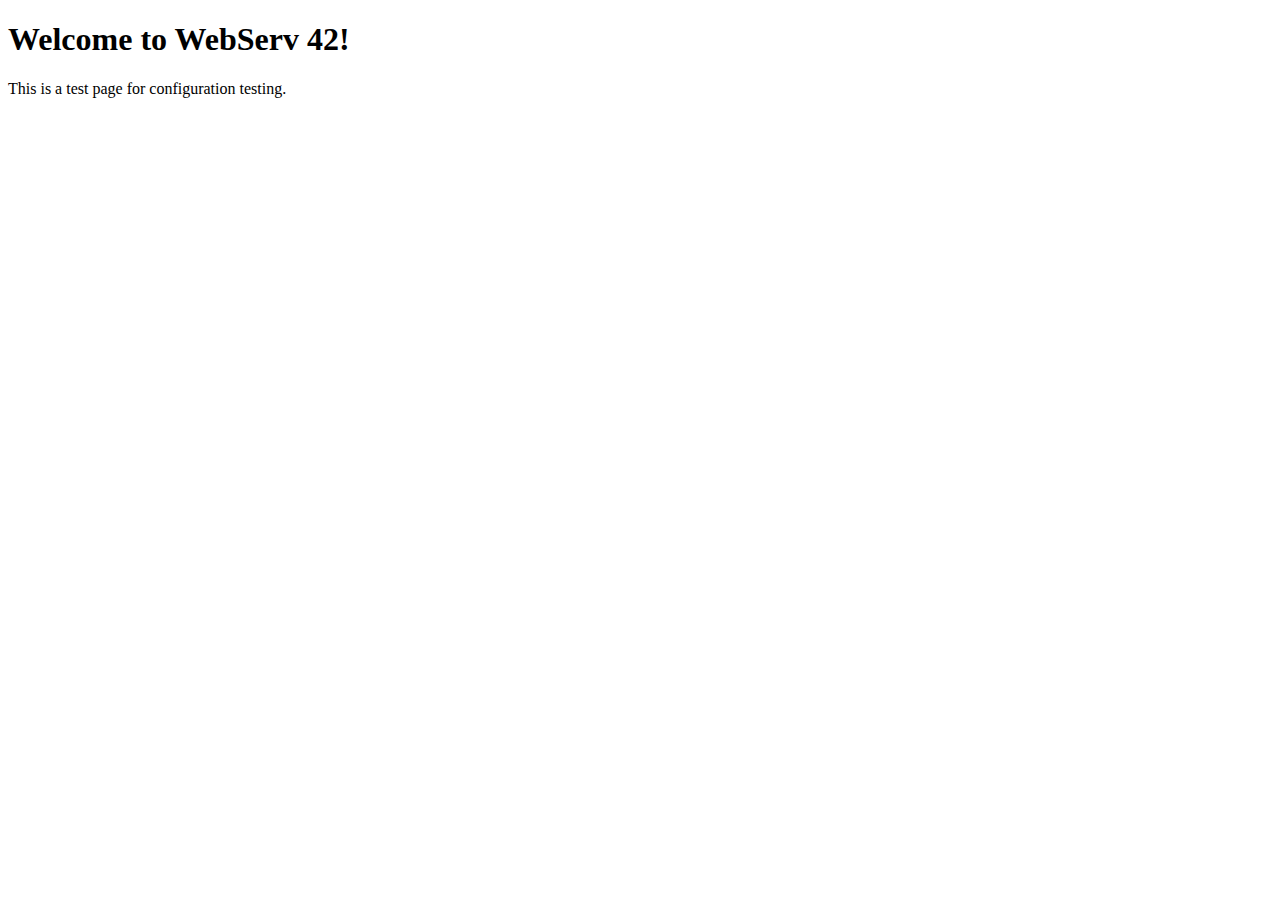
<file: index.html>
<!DOCTYPE html>
<html>
<head>
    <title>WebServ 42 - Test Page</title>
</head>
<body>
    <h1>Welcome to WebServ 42!</h1>
    <p>This is a test page for configuration testing.</p>
</body>
</html>
</file>
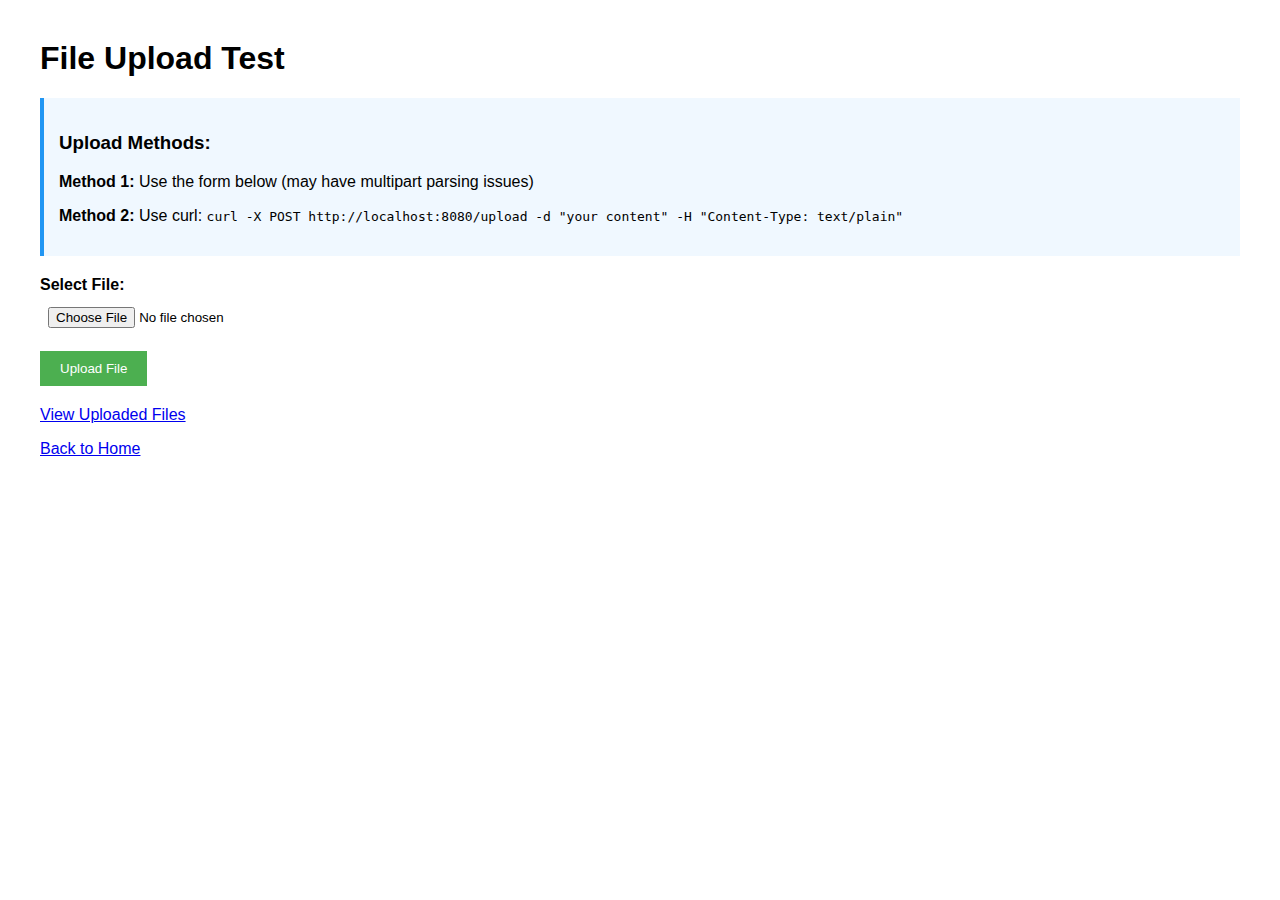
<file: www/upload.html>
<!DOCTYPE html>
<html lang="en">
<head>
    <meta charset="UTF-8">
    <meta name="viewport" content="width=device-width, initial-scale=1.0">
    <title>File Upload Test</title>
    <style>
        body { font-family: Arial, sans-serif; margin: 40px; }
        .upload-form { max-width: 400px; margin: 20px 0; }
        .form-group { margin: 15px 0; }
        label { display: block; margin-bottom: 5px; font-weight: bold; }
        input[type="file"] { width: 100%; padding: 8px; }
        button { background: #4caf50; color: white; padding: 10px 20px; border: none; cursor: pointer; }
        button:hover { background: #45a049; }
        .info { background: #f0f8ff; padding: 15px; border-left: 4px solid #2196f3; margin: 20px 0; }
    </style>
</head>
<body>
    <h1>File Upload Test</h1>
    
    <div class="info">
        <h3>Upload Methods:</h3>
        <p><strong>Method 1:</strong> Use the form below (may have multipart parsing issues)</p>
        <p><strong>Method 2:</strong> Use curl: <code>curl -X POST http://localhost:8080/upload -d "your content" -H "Content-Type: text/plain"</code></p>
    </div>
    
    <form action="/upload" method="post" enctype="multipart/form-data" class="upload-form">
        <div class="form-group">
            <label for="file">Select File:</label>
            <input type="file" id="file" name="file" required>
        </div>
        <button type="submit">Upload File</button>
    </form>
    
    <p><a href="/upload/">View Uploaded Files</a></p>
    <p><a href="/">Back to Home</a></p>
</body>
</html>
</file>
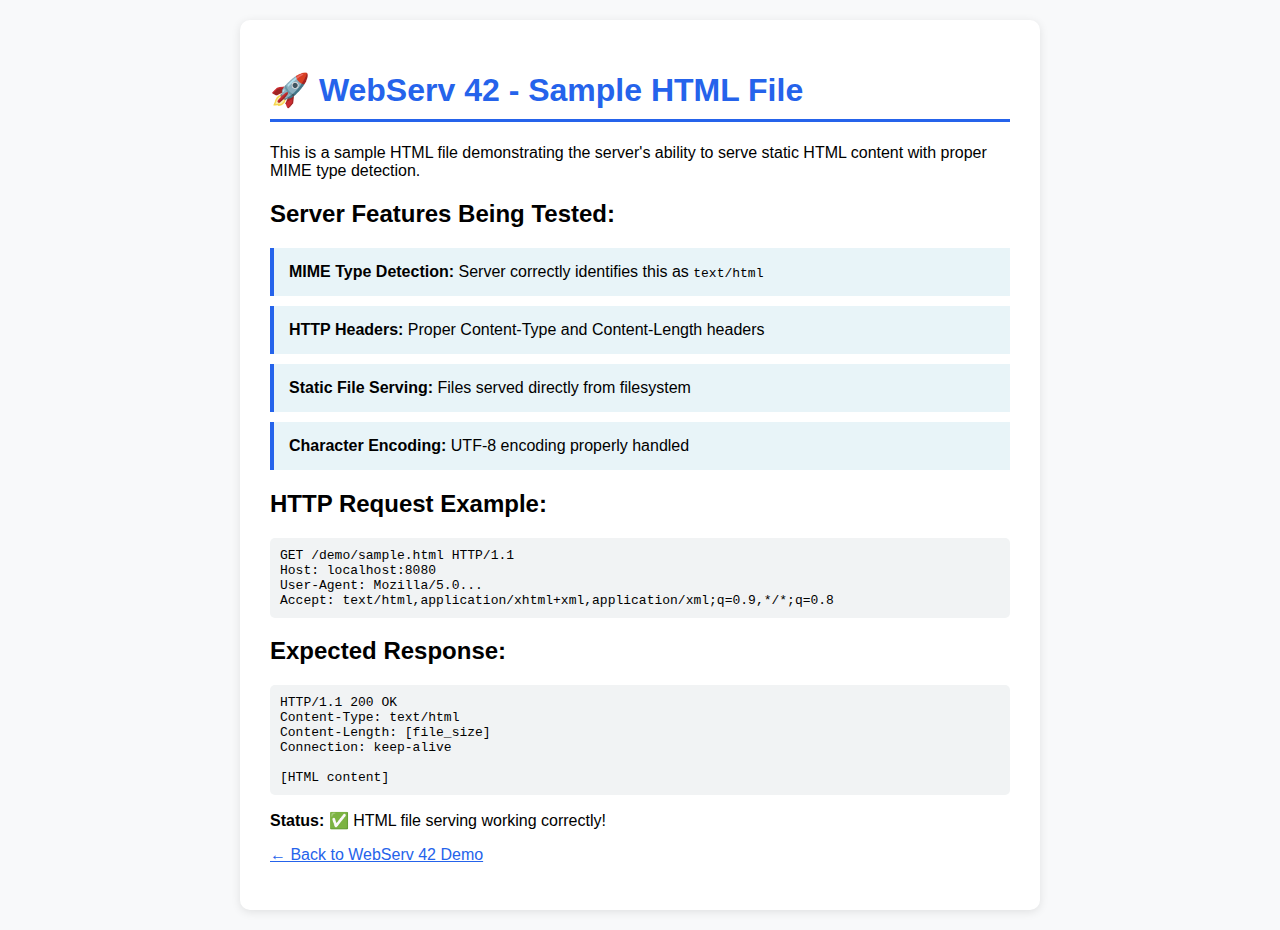
<file: www/demo/sample.html>
<!DOCTYPE html>
<html lang="en">
<head>
    <meta charset="UTF-8">
    <meta name="viewport" content="width=device-width, initial-scale=1.0">
    <title>WebServ 42 - Sample HTML</title>
    <style>
        body {
            font-family: Arial, sans-serif;
            max-width: 800px;
            margin: 0 auto;
            padding: 20px;
            background: #f8f9fa;
        }
        .container {
            background: white;
            padding: 30px;
            border-radius: 10px;
            box-shadow: 0 2px 10px rgba(0,0,0,0.1);
        }
        h1 {
            color: #2563eb;
            border-bottom: 3px solid #2563eb;
            padding-bottom: 10px;
        }
        .feature {
            background: #e8f4f8;
            padding: 15px;
            margin: 10px 0;
            border-left: 4px solid #2563eb;
        }
        .code {
            background: #f1f3f4;
            padding: 10px;
            border-radius: 5px;
            font-family: monospace;
        }
    </style>
</head>
<body>
    <div class="container">
        <h1>🚀 WebServ 42 - Sample HTML File</h1>
        
        <p>This is a sample HTML file demonstrating the server's ability to serve static HTML content with proper MIME type detection.</p>
        
        <h2>Server Features Being Tested:</h2>
        
        <div class="feature">
            <strong>MIME Type Detection:</strong> Server correctly identifies this as <code>text/html</code>
        </div>
        
        <div class="feature">
            <strong>HTTP Headers:</strong> Proper Content-Type and Content-Length headers
        </div>
        
        <div class="feature">
            <strong>Static File Serving:</strong> Files served directly from filesystem
        </div>
        
        <div class="feature">
            <strong>Character Encoding:</strong> UTF-8 encoding properly handled
        </div>
        
        <h2>HTTP Request Example:</h2>
        <div class="code">
            GET /demo/sample.html HTTP/1.1<br>
            Host: localhost:8080<br>
            User-Agent: Mozilla/5.0...<br>
            Accept: text/html,application/xhtml+xml,application/xml;q=0.9,*/*;q=0.8
        </div>
        
        <h2>Expected Response:</h2>
        <div class="code">
            HTTP/1.1 200 OK<br>
            Content-Type: text/html<br>
            Content-Length: [file_size]<br>
            Connection: keep-alive<br>
            <br>
            [HTML content]
        </div>
        
        <p><strong>Status:</strong> ✅ HTML file serving working correctly!</p>
        
        <p><a href="/" style="color: #2563eb;">← Back to WebServ 42 Demo</a></p>
    </div>
</body>
</html>
</file>
